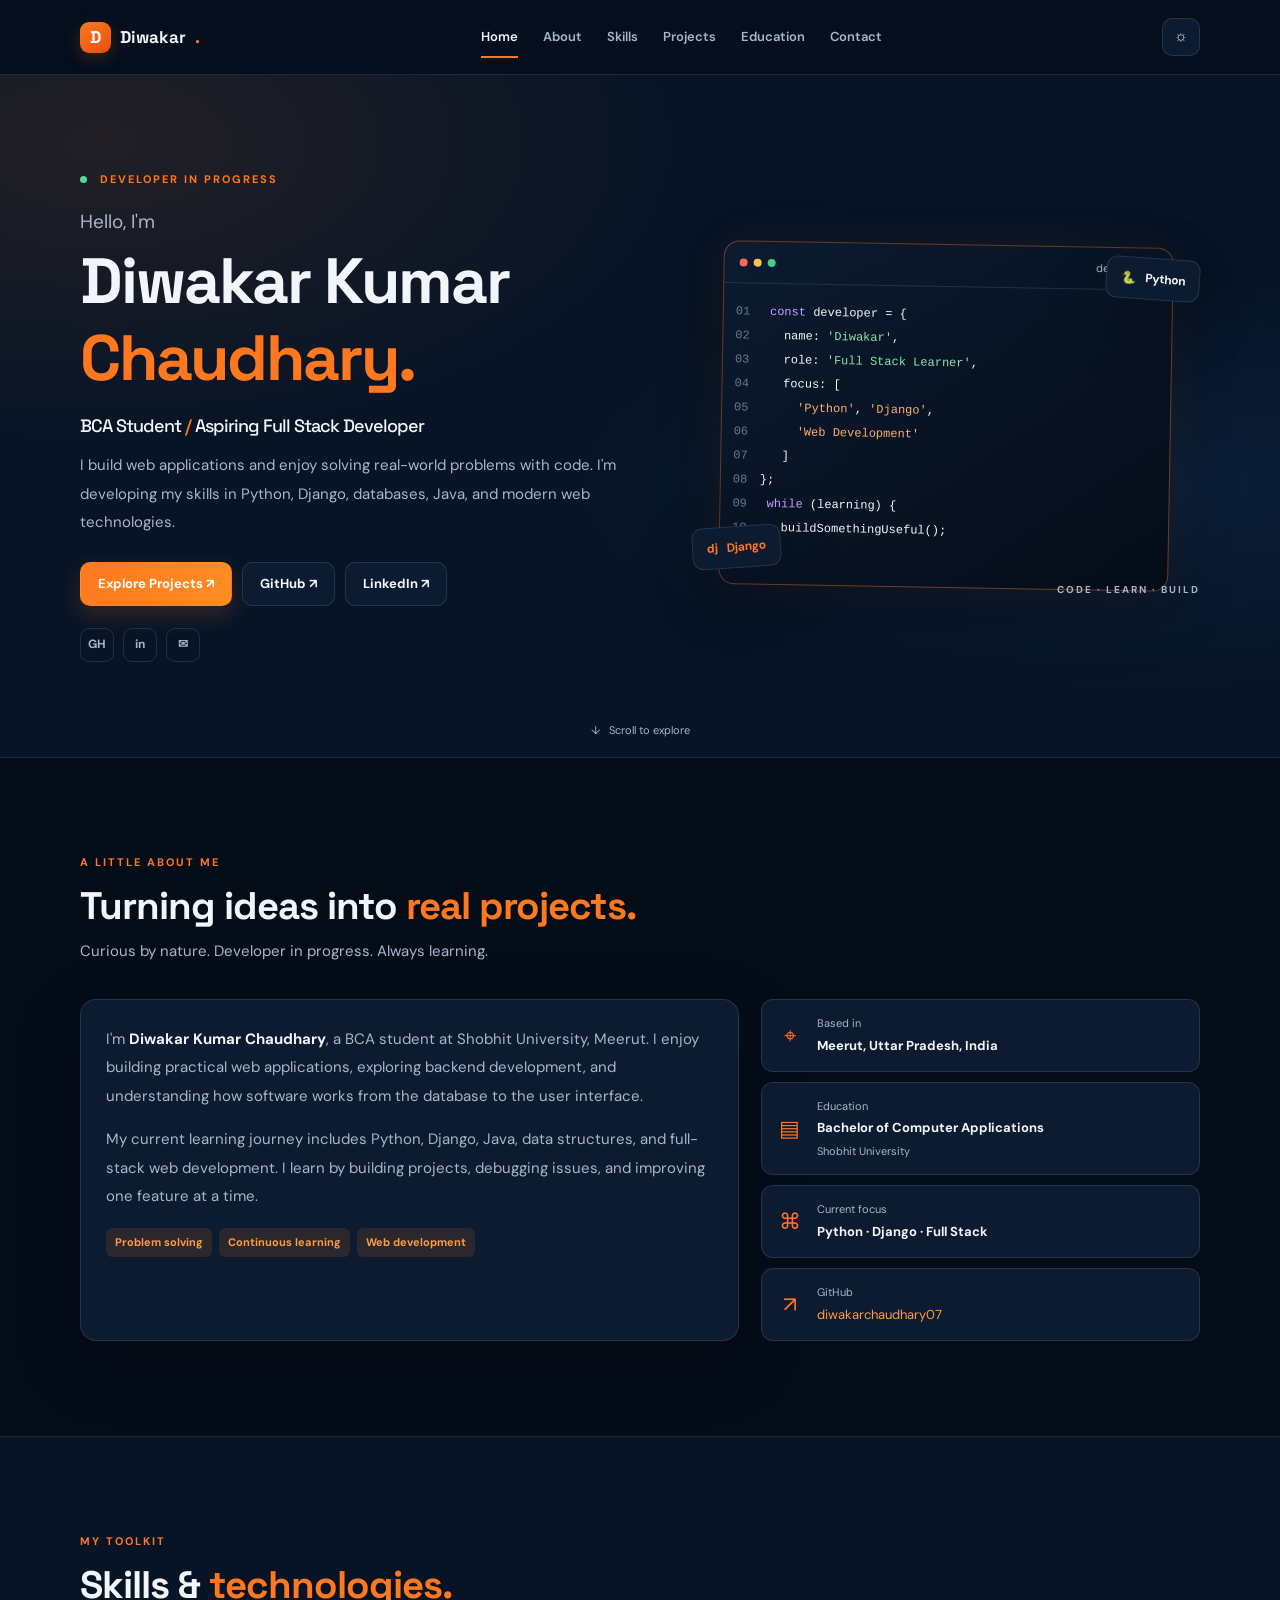
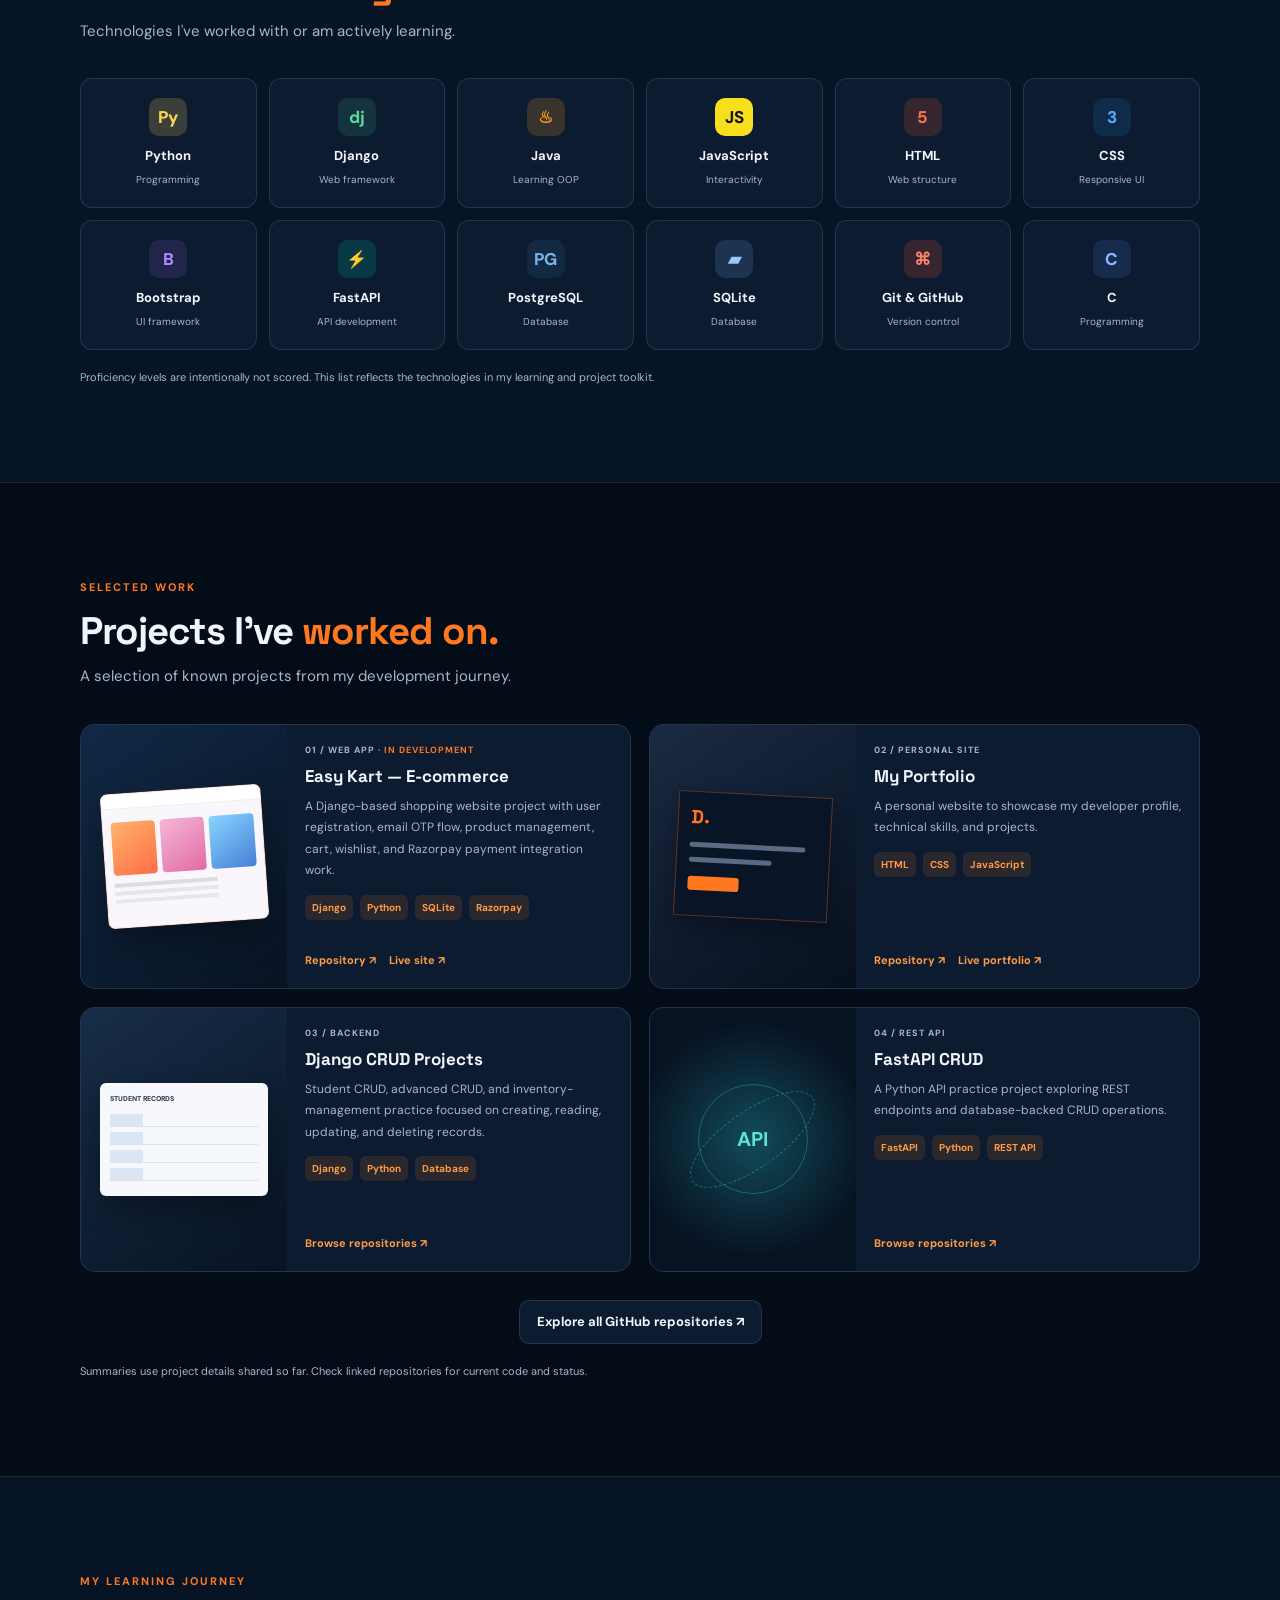
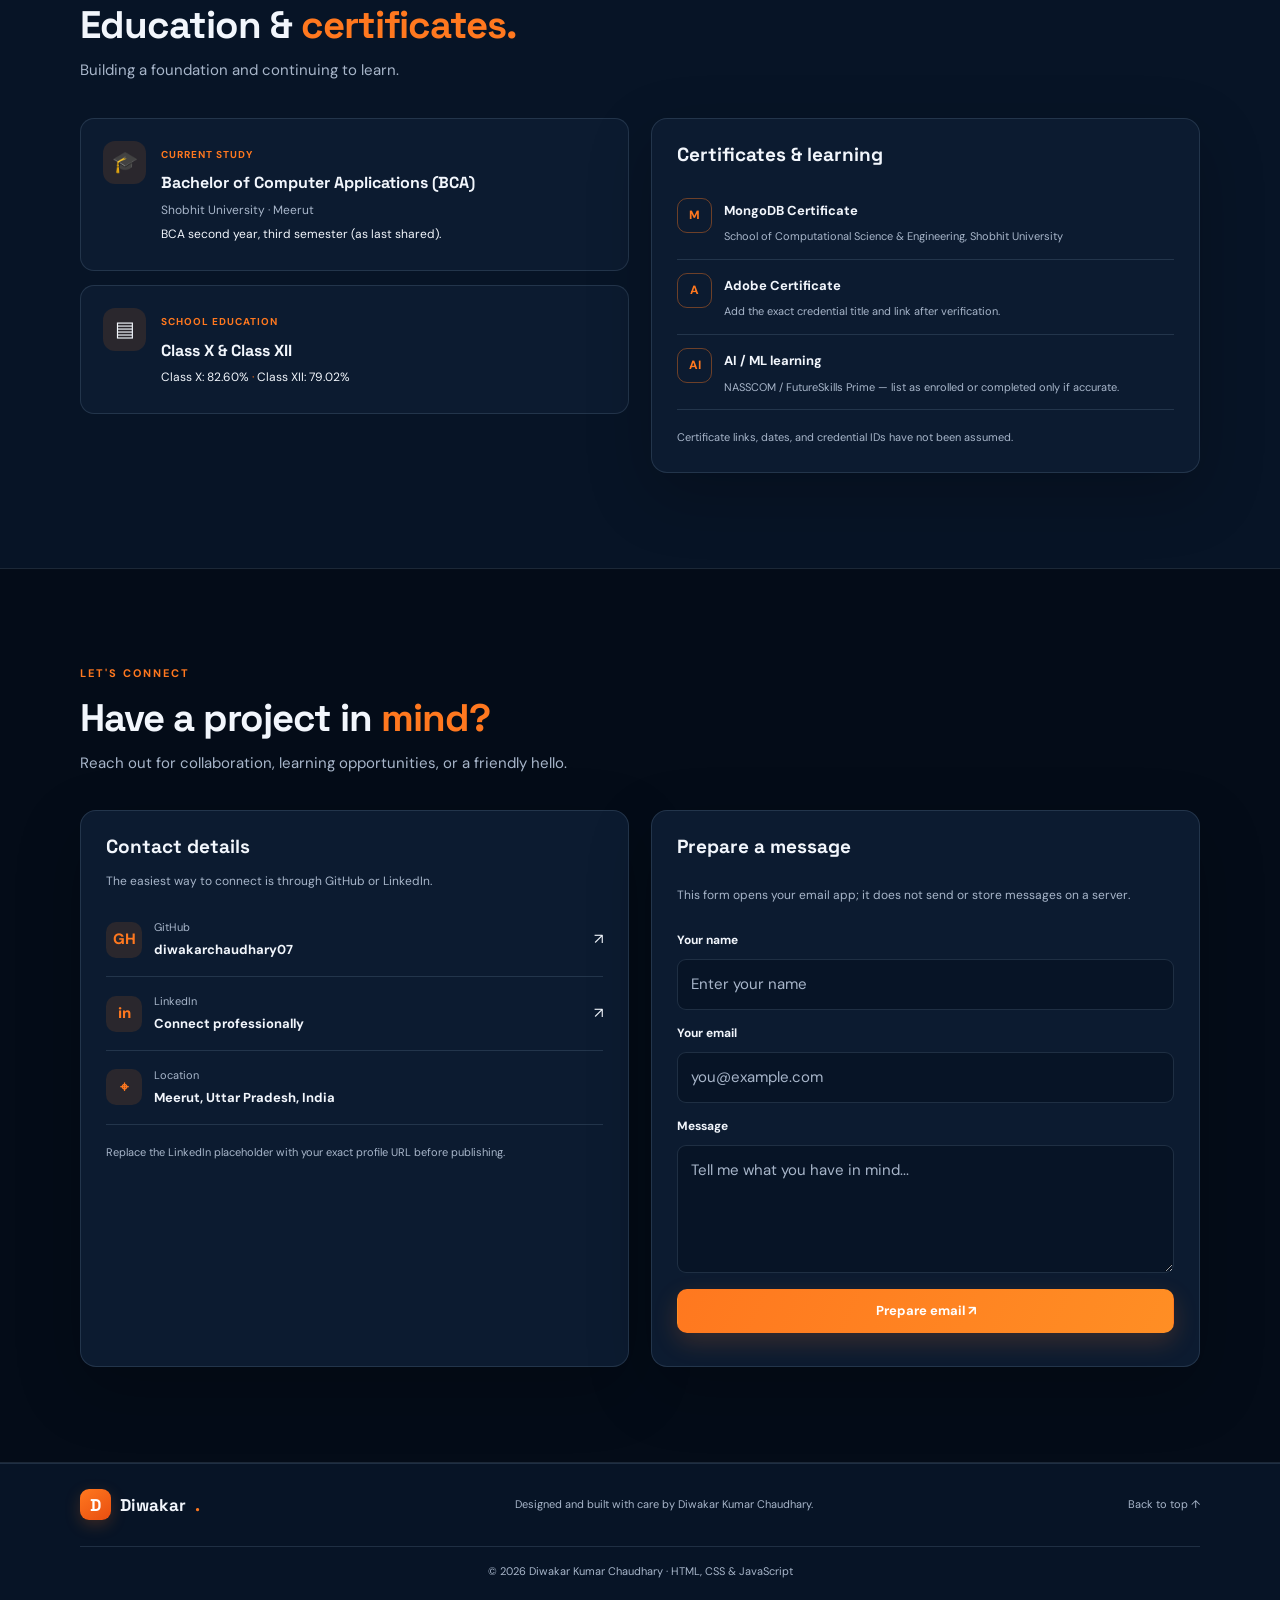
<file: index.html>
<!doctype html>
<html lang="en">
<head>
<meta charset="utf-8"><meta name="viewport" content="width=device-width,initial-scale=1">
<meta name="theme-color" content="#071426">
<meta name="description" content="Diwakar Kumar Chaudhary — BCA student and aspiring full-stack developer.">
<title>Diwakar Kumar Chaudhary | Portfolio</title>
<link rel="preconnect" href="https://fonts.googleapis.com"><link rel="preconnect" href="https://fonts.gstatic.com" crossorigin>
<link href="https://fonts.googleapis.com/css2?family=DM+Sans:wght@400;500;600;700&family=Space+Grotesk:wght@400;500;600;700&display=swap" rel="stylesheet">
<link rel="stylesheet" href="style.css"><script src="script.js" defer></script>
</head>
<body>
<div class="progress" id="progress"></div>
<header class="header"><nav class="nav wrap">
<a class="brand" href="#home"><span class="brand-mark">D</span> Diwakar<span class="orange">.</span></a>
<button class="menu" id="menu" aria-label="Toggle navigation" aria-expanded="false">☰</button>
<div class="nav-links" id="navLinks"><a class="active" href="#home">Home</a><a href="#about">About</a><a href="#skills">Skills</a><a href="#projects">Projects</a><a href="#education">Education</a><a href="#contact">Contact</a></div>
<button class="theme" id="theme" aria-label="Toggle light/dark theme">☼</button>
</nav></header>
<main>
<section class="hero section" id="home"><div class="wrap hero-grid">
<div><p class="eyebrow"><span class="dot"></span> DEVELOPER IN PROGRESS</p><p class="hello">Hello, I'm</p><h1>Diwakar Kumar<br><span class="orange">Chaudhary.</span></h1>
<h2 class="role">BCA Student <i>/</i> Aspiring Full Stack Developer</h2>
<p class="muted lead">I build web applications and enjoy solving real-world problems with code. I'm developing my skills in Python, Django, databases, Java, and modern web technologies.</p>
<div class="actions"><a class="btn primary" href="#projects">Explore Projects ↗</a><a class="btn" href="https://github.com/diwakarchaudhary07" target="_blank" rel="noreferrer">GitHub ↗</a><a class="btn" href="https://www.linkedin.com/" target="_blank" rel="noreferrer">LinkedIn ↗</a></div>
<div class="social"><a href="https://github.com/diwakarchaudhary07" target="_blank" rel="noreferrer">GH</a><a href="https://www.linkedin.com/" target="_blank" rel="noreferrer">in</a><a href="#contact">✉</a></div>
</div>
<div class="hero-art"><div class="grid-bg"></div><div class="code-card"><div class="window"><b></b><b></b><b></b><span>developer.js</span></div><pre><span>01</span> <em>const</em> developer = {
<span>02</span>   name: <strong>'Diwakar'</strong>,
<span>03</span>   role: <strong>'Full Stack Learner'</strong>,
<span>04</span>   focus: [
<span>05</span>     <i>'Python'</i>, <i>'Django'</i>,
<span>06</span>     <i>'Web Development'</i>
<span>07</span>   ]
<span>08</span>};
<span>09</span> <em>while</em> (learning) {
<span>10</span>   buildSomethingUseful();
<span>11</span> }</pre></div><div class="float float-one">🐍 &nbsp; Python</div><div class="float float-two">dj &nbsp; Django</div><p class="art-caption">CODE · LEARN · BUILD</p></div>
</div><a class="scroll" href="#about">↓ &nbsp; Scroll to explore</a></section>

<section class="section alt" id="about"><div class="wrap"><div class="heading"><p class="eyebrow">A LITTLE ABOUT ME</p><h2>Turning ideas into <span class="orange">real projects.</span></h2><p class="muted">Curious by nature. Developer in progress. Always learning.</p></div>
<div class="about-grid"><article class="panel about-copy"><p>I'm <strong>Diwakar Kumar Chaudhary</strong>, a BCA student at Shobhit University, Meerut. I enjoy building practical web applications, exploring backend development, and understanding how software works from the database to the user interface.</p><p>My current learning journey includes Python, Django, Java, data structures, and full-stack web development. I learn by building projects, debugging issues, and improving one feature at a time.</p><div class="tags"><span>Problem solving</span><span>Continuous learning</span><span>Web development</span></div></article>
<div class="facts"><div class="fact"><span>⌖</span><div><small>Based in</small><b>Meerut, Uttar Pradesh, India</b></div></div><div class="fact"><span>▤</span><div><small>Education</small><b>Bachelor of Computer Applications</b><small>Shobhit University</small></div></div><div class="fact"><span>⌘</span><div><small>Current focus</small><b>Python · Django · Full Stack</b></div></div><div class="fact"><span>↗</span><div><small>GitHub</small><a href="https://github.com/diwakarchaudhary07" target="_blank" rel="noreferrer">diwakarchaudhary07</a></div></div></div></div></div></section>

<section class="section" id="skills"><div class="wrap"><div class="heading"><p class="eyebrow">MY TOOLKIT</p><h2>Skills & <span class="orange">technologies.</span></h2><p class="muted">Technologies I've worked with or am actively learning.</p></div>
<div class="skills">
<div class="skill"><span class="skill-icon py">Py</span><b>Python</b><small>Programming</small></div><div class="skill"><span class="skill-icon dj">dj</span><b>Django</b><small>Web framework</small></div><div class="skill"><span class="skill-icon java">♨</span><b>Java</b><small>Learning OOP</small></div><div class="skill"><span class="skill-icon js">JS</span><b>JavaScript</b><small>Interactivity</small></div><div class="skill"><span class="skill-icon html">5</span><b>HTML</b><small>Web structure</small></div><div class="skill"><span class="skill-icon css">3</span><b>CSS</b><small>Responsive UI</small></div><div class="skill"><span class="skill-icon boot">B</span><b>Bootstrap</b><small>UI framework</small></div><div class="skill"><span class="skill-icon api">⚡</span><b>FastAPI</b><small>API development</small></div><div class="skill"><span class="skill-icon pg">PG</span><b>PostgreSQL</b><small>Database</small></div><div class="skill"><span class="skill-icon sql">▰</span><b>SQLite</b><small>Database</small></div><div class="skill"><span class="skill-icon git">⌘</span><b>Git & GitHub</b><small>Version control</small></div><div class="skill"><span class="skill-icon c">C</span><b>C</b><small>Programming</small></div>
</div><p class="note">Proficiency levels are intentionally not scored. This list reflects the technologies in my learning and project toolkit.</p></div></section>

<section class="section alt" id="projects"><div class="wrap"><div class="heading"><p class="eyebrow">SELECTED WORK</p><h2>Projects I've <span class="orange">worked on.</span></h2><p class="muted">A selection of known projects from my development journey.</p></div>
<div class="projects">
<article class="project featured"><div class="project-art store-art"><div class="store"><div class="store-nav"></div><div class="store-items"><i></i><i></i><i></i></div><div class="store-lines"></div></div></div><div class="project-body"><div class="project-meta">01 / WEB APP · <span>IN DEVELOPMENT</span></div><h3>Easy Kart — E-commerce</h3><p>A Django-based shopping website project with user registration, email OTP flow, product management, cart, wishlist, and Razorpay payment integration work.</p><div class="tags"><span>Django</span><span>Python</span><span>SQLite</span><span>Razorpay</span></div><div class="project-links"><a href="https://github.com/diwakarchaudhary07/E-commerce" target="_blank" rel="noreferrer">Repository ↗</a><a href="https://e-commerce-com-elz8.onrender.com/" target="_blank" rel="noreferrer">Live site ↗</a></div></div></article>
<article class="project"><div class="project-art portfolio-art"><div class="portfolio-mini"><b>D.</b><i></i><i></i><i></i></div></div><div class="project-body"><div class="project-meta">02 / PERSONAL SITE</div><h3>My Portfolio</h3><p>A personal website to showcase my developer profile, technical skills, and projects.</p><div class="tags"><span>HTML</span><span>CSS</span><span>JavaScript</span></div><div class="project-links"><a href="https://github.com/diwakarchaudhary07/my-portfolio" target="_blank" rel="noreferrer">Repository ↗</a><a href="https://diwakarchaudhary07.github.io/my-portfolio/" target="_blank" rel="noreferrer">Live portfolio ↗</a></div></div></article>
<article class="project"><div class="project-art crud-art"><div class="crud"><b>STUDENT RECORDS</b><i></i><i></i><i></i><i></i></div></div><div class="project-body"><div class="project-meta">03 / BACKEND</div><h3>Django CRUD Projects</h3><p>Student CRUD, advanced CRUD, and inventory-management practice focused on creating, reading, updating, and deleting records.</p><div class="tags"><span>Django</span><span>Python</span><span>Database</span></div><div class="project-links"><a href="https://github.com/diwakarchaudhary07?tab=repositories" target="_blank" rel="noreferrer">Browse repositories ↗</a></div></div></article>
<article class="project"><div class="project-art api-art"><div class="api-orbit"></div><b>API</b></div><div class="project-body"><div class="project-meta">04 / REST API</div><h3>FastAPI CRUD</h3><p>A Python API practice project exploring REST endpoints and database-backed CRUD operations.</p><div class="tags"><span>FastAPI</span><span>Python</span><span>REST API</span></div><div class="project-links"><a href="https://github.com/diwakarchaudhary07?tab=repositories" target="_blank" rel="noreferrer">Browse repositories ↗</a></div></div></article>
</div><div class="center"><a class="btn" href="https://github.com/diwakarchaudhary07?tab=repositories" target="_blank" rel="noreferrer">Explore all GitHub repositories ↗</a></div><p class="note">Summaries use project details shared so far. Check linked repositories for current code and status.</p></div></section>

<section class="section" id="education"><div class="wrap"><div class="heading"><p class="eyebrow">MY LEARNING JOURNEY</p><h2>Education & <span class="orange">certificates.</span></h2><p class="muted">Building a foundation and continuing to learn.</p></div>
<div class="education-grid"><div class="timeline"><article class="timeline-item"><span class="timeline-icon">🎓</span><div><small class="orange">CURRENT STUDY</small><h3>Bachelor of Computer Applications (BCA)</h3><p class="muted">Shobhit University · Meerut</p><p>BCA second year, third semester (as last shared).</p></div></article><article class="timeline-item"><span class="timeline-icon">▤</span><div><small class="orange">SCHOOL EDUCATION</small><h3>Class X & Class XII</h3><p>Class X: 82.60% <span class="orange">·</span> Class XII: 79.02%</p></div></article></div>
<div class="panel certificates"><h3>Certificates & learning</h3><div class="cert"><span>M</span><div><b>MongoDB Certificate</b><p>School of Computational Science & Engineering, Shobhit University</p></div></div><div class="cert"><span>A</span><div><b>Adobe Certificate</b><p>Add the exact credential title and link after verification.</p></div></div><div class="cert"><span>AI</span><div><b>AI / ML learning</b><p>NASSCOM / FutureSkills Prime — list as enrolled or completed only if accurate.</p></div></div><p class="note">Certificate links, dates, and credential IDs have not been assumed.</p></div></div></div></section>

<section class="section alt" id="contact"><div class="wrap"><div class="heading"><p class="eyebrow">LET'S CONNECT</p><h2>Have a project in <span class="orange">mind?</span></h2><p class="muted">Reach out for collaboration, learning opportunities, or a friendly hello.</p></div>
<div class="contact-grid"><div class="panel contact-info"><h3>Contact details</h3><p class="muted">The easiest way to connect is through GitHub or LinkedIn.</p><a class="contact-row" href="https://github.com/diwakarchaudhary07" target="_blank" rel="noreferrer"><span>GH</span><div><small>GitHub</small><b>diwakarchaudhary07</b></div>↗</a><a class="contact-row" href="https://www.linkedin.com/" target="_blank" rel="noreferrer"><span>in</span><div><small>LinkedIn</small><b>Connect professionally</b></div>↗</a><div class="contact-row"><span>⌖</span><div><small>Location</small><b>Meerut, Uttar Pradesh, India</b></div></div><p class="note">Replace the LinkedIn placeholder with your exact profile URL before publishing.</p></div>
<form class="panel contact-form" id="contactForm"><h3>Prepare a message</h3><p class="muted form-note">This form opens your email app; it does not send or store messages on a server.</p><label for="name">Your name</label><input id="name" name="name" required maxlength="80" placeholder="Enter your name"><label for="email">Your email</label><input id="email" name="email" type="email" required maxlength="120" placeholder="you@example.com"><label for="message">Message</label><textarea id="message" name="message" required maxlength="2000" rows="4" placeholder="Tell me what you have in mind..."></textarea><button class="btn primary" type="submit">Prepare email ↗</button><p id="feedback" class="feedback" aria-live="polite"></p></form></div></div></section>
</main>
<footer class="footer"><div class="wrap footer-top"><a class="brand" href="#home"><span class="brand-mark">D</span> Diwakar<span class="orange">.</span></a><p>Designed and built with care by Diwakar Kumar Chaudhary.</p><a href="#home">Back to top ↑</a></div><div class="wrap copyright">© <span id="year"></span> Diwakar Kumar Chaudhary · HTML, CSS & JavaScript</div></footer>
<button class="back-top" id="backTop" aria-label="Back to top">↑</button>
</body></html>
</file>
<file: style.css>
:root{--bg:#071426;--deep:#040c18;--panel:#0c1b30;--panel2:#10243c;--line:rgba(155,183,215,.16);--text:#f2f6fc;--muted:#a8b6ca;--orange:#ff781f;--orange2:#ff9c43;--soft:rgba(255,120,31,.12);--header:rgba(5,15,29,.86);--shadow:0 22px 65px rgba(0,0,0,.22)} 
.light{--bg:#f5f7fb;--deep:#edf1f8;--panel:#fff;--panel2:#f0f4fa;--line:rgba(28,48,76,.14);--text:#132238;--muted:#596a80;--orange:#e96510;--orange2:#f18a32;--soft:rgba(233,101,16,.1);--header:rgba(248,250,253,.9);--shadow:0 22px 65px rgba(31,54,84,.1)}
*{box-sizing:border-box}html{scroll-behavior:smooth;scroll-padding-top:88px}body{margin:0;background:var(--bg);color:var(--text);font:15px/1.7 'DM Sans',sans-serif;transition:background .25s,color .25s}a{color:inherit;text-decoration:none}button,input,textarea{font:inherit}a:focus-visible,button:focus-visible,input:focus-visible,textarea:focus-visible{outline:2px solid var(--orange);outline-offset:3px}.wrap{width:min(1120px,calc(100% - 42px));margin:auto}.progress{height:3px;position:fixed;top:0;left:0;width:0;background:linear-gradient(90deg,var(--orange),#ffc06d);z-index:1000}.header{position:sticky;top:0;z-index:100;background:var(--header);backdrop-filter:blur(16px);border-bottom:1px solid var(--line)}.nav{min-height:74px;display:flex;align-items:center;justify-content:space-between;gap:25px}.brand{display:inline-flex;align-items:center;gap:9px;font:700 17px 'Space Grotesk',sans-serif;white-space:nowrap}.brand-mark{width:31px;height:31px;display:grid;place-items:center;border-radius:9px;color:white;background:linear-gradient(145deg,var(--orange),#e84e10);box-shadow:0 5px 16px #ff781f35}.orange{color:var(--orange)}.nav-links{display:flex;align-items:center;gap:25px}.nav-links a{font-size:13px;font-weight:600;color:var(--muted);position:relative}.nav-links a:hover,.nav-links a.active{color:var(--text)}.nav-links a.active:after{content:'';height:2px;background:var(--orange);position:absolute;left:0;right:0;bottom:-10px}.theme,.menu{height:38px;min-width:38px;border:1px solid var(--line);background:var(--panel);color:var(--text);border-radius:10px;cursor:pointer}.menu{display:none}.section{padding:95px 0;position:relative;overflow:hidden}.alt{background:var(--deep);border-block:1px solid var(--line)}.hero{min-height:620px;display:flex;align-items:center;background:radial-gradient(ellipse at 8% 10%,#ff781f1c,transparent 35%),radial-gradient(ellipse at 90% 60%,#225d9e25,transparent 36%),var(--bg)}.hero-grid{display:grid;grid-template-columns:1.05fr .95fr;align-items:center;gap:50px}.eyebrow{font-size:11px;letter-spacing:2px;font-weight:700;color:var(--orange);margin:0 0 17px}.dot{display:inline-block;width:7px;height:7px;border-radius:50%;background:#57d99a;margin-right:8px}.hello{color:var(--muted);font-size:19px;margin:0}h1,h2,h3{font-family:'Space Grotesk',sans-serif;line-height:1.2}h1{font-size:clamp(42px,5vw,65px);letter-spacing:-2px;margin:5px 0 18px}h2{font-size:clamp(29px,3vw,39px);letter-spacing:-1px;margin:0}h3{font-size:19px;margin:0 0 10px}.role{font-size:18px;font-weight:500;margin:0 0 13px}.role i{color:var(--orange);font-style:normal}.muted{color:var(--muted)}.lead{max-width:540px;line-height:1.9}.actions{display:flex;flex-wrap:wrap;gap:10px;margin-top:25px}.btn{min-height:44px;padding:0 17px;display:inline-flex;align-items:center;justify-content:center;gap:8px;border-radius:10px;border:1px solid var(--line);background:var(--panel);color:var(--text);font-size:13px;font-weight:700;cursor:pointer;transition:.2s}.btn:hover{transform:translateY(-3px);border-color:var(--orange)}.btn.primary{background:linear-gradient(115deg,var(--orange),#ff8e24);border-color:transparent;color:#fff;box-shadow:0 9px 24px #ff781f30}.social{display:flex;gap:9px;margin-top:22px}.social a{width:34px;height:34px;display:grid;place-items:center;border:1px solid var(--line);border-radius:9px;color:var(--muted);font-size:12px;font-weight:700}.social a:hover{color:var(--orange);border-color:var(--orange)}.hero-art{min-height:385px;display:grid;place-items:center;position:relative}.grid-bg{position:absolute;inset:0;background-image:linear-gradient(var(--line) 1px,transparent 1px),linear-gradient(90deg,var(--line) 1px,transparent 1px);background-size:28px 28px;mask-image:radial-gradient(ellipse,black,transparent 72%)}.code-card{position:relative;width:min(100%,450px);background:linear-gradient(145deg,var(--panel),var(--deep));border:1px solid #ff781f66;border-radius:16px;box-shadow:var(--shadow),0 0 50px #ff781f12;transform:rotate(1deg);overflow:hidden}.window{height:42px;display:flex;align-items:center;gap:6px;padding:0 15px;border-bottom:1px solid var(--line);color:var(--muted);font-size:11px}.window b{height:8px;width:8px;border-radius:50%;background:#ff655a}.window b:nth-child(2){background:#ffc14f}.window b:nth-child(3){background:#47cc8b}.window span{margin-left:auto}.code-card pre{padding:16px 12px 20px;margin:0;overflow:auto;font:12px/2 Consolas,monospace;color:var(--text)}.code-card pre span{color:#667991;display:inline-block;width:27px}.code-card pre em{color:#c5a2ff;font-style:normal}.code-card pre strong{color:#8ee3ad;font-weight:400}.code-card pre i{color:#ffad6d;font-style:normal}.float{position:absolute;background:var(--panel);border:1px solid var(--line);box-shadow:var(--shadow);padding:10px 14px;border-radius:11px;font-size:12px;font-weight:700}.float-one{top:35px;right:0;transform:rotate(4deg)}.float-two{bottom:40px;left:0;transform:rotate(-4deg);color:var(--orange)}.art-caption{position:absolute;right:0;bottom:0;font-size:10px;letter-spacing:2px;color:var(--muted);font-weight:700}.scroll{position:absolute;bottom:17px;left:50%;transform:translateX(-50%);font-size:11px;color:var(--muted)}.heading{margin-bottom:34px}.heading .eyebrow{margin-bottom:12px}.heading>p:last-child{margin:10px 0 0}.about-grid{display:grid;grid-template-columns:1.2fr .8fr;gap:22px}.panel{background:var(--panel);border:1px solid var(--line);border-radius:16px;padding:25px;box-shadow:var(--shadow)}.about-copy p{margin:0 0 15px;color:var(--muted);line-height:1.9}.about-copy strong{color:var(--text)}.tags{display:flex;flex-wrap:wrap;gap:7px;margin-top:17px}.tags span{font-size:11px;font-weight:700;color:var(--orange2);background:var(--soft);padding:5px 9px;border-radius:6px}.facts{display:grid;gap:10px}.fact{display:flex;gap:13px;align-items:center;background:var(--panel);border:1px solid var(--line);border-radius:12px;padding:14px}.fact>span{color:var(--orange);font-size:22px;min-width:28px;text-align:center}.fact div{display:grid;gap:2px}.fact small,.contact-row small{font-size:11px;color:var(--muted)}.fact b,.fact a{font-size:13px;overflow-wrap:anywhere}.fact a{color:var(--orange2)}.skills{display:grid;grid-template-columns:repeat(6,1fr);gap:12px}.skill{min-height:130px;display:flex;flex-direction:column;align-items:center;justify-content:center;text-align:center;gap:4px;background:var(--panel);border:1px solid var(--line);border-radius:12px;transition:.2s}.skill:hover{transform:translateY(-4px);border-color:var(--orange)}.skill-icon{width:38px;height:38px;display:grid;place-items:center;border-radius:10px;font-weight:800;font-size:17px;margin-bottom:5px}.py{background:#ffda6830;color:#ffd45a}.dj{background:#54d39b22;color:#5ad6a0}.java{background:#f8982030;color:#f89820}.js{background:#f7df1e;color:#161616}.html{background:#e34f2630;color:#ff704a}.css{background:#1572b630;color:#56aaff}.boot{background:#7952b330;color:#ad8aff}.api{background:#00b9a730;color:#42ddcb}.pg{background:#33679130;color:#75b5eb}.sql{background:#6c9bd230;color:#9cc8ff}.git{background:#f0503230;color:#ff8067}.c{background:#4778c730;color:#8bb5ff}.skill b{font-size:13px}.skill small{font-size:10px;color:var(--muted)}.note{font-size:11px;color:var(--muted);margin:18px 0 0}.projects{display:grid;grid-template-columns:repeat(2,minmax(0,1fr));gap:18px}.project{display:grid;grid-template-columns:.75fr 1.25fr;min-height:265px;background:var(--panel);border:1px solid var(--line);border-radius:15px;overflow:hidden;transition:.2s}.project:hover{border-color:#ff781f88;transform:translateY(-3px)}.project-art{min-height:100%;display:grid;place-items:center;position:relative;overflow:hidden;background:linear-gradient(140deg,#112945,#081323)}.store{width:78%;height:135px;border:1px solid #ff9b624f;border-radius:7px;background:#f9f7fb;overflow:hidden;transform:rotate(-4deg);box-shadow:0 15px 35px #0005}.store-nav{height:15px;background:#fff;border-bottom:1px solid #eee}.store-items{display:flex;gap:5px;padding:13px 8px 8px}.store-items i{height:53px;flex:1;border-radius:4px;background:linear-gradient(145deg,#ffb36b,#ff6d47)}.store-items i:nth-child(2){background:linear-gradient(145deg,#f3b7d6,#e46aa4)}.store-items i:nth-child(3){background:linear-gradient(145deg,#88d6ff,#477ed8)}.store-lines{height:4px;width:65%;margin:0 8px;background:#d9dce6;box-shadow:0 8px #e5e7ed,0 16px #e5e7ed}.portfolio-art{background:linear-gradient(145deg,#1b2942,#07101f)}.portfolio-mini{width:75%;height:125px;border:1px solid #ff781f55;background:#091526;padding:12px;box-shadow:0 10px 24px #0005;transform:rotate(3deg)}.portfolio-mini b{color:var(--orange);font:700 19px 'Space Grotesk'}.portfolio-mini i{display:block;height:5px;width:90%;margin-top:10px;background:#5a6a82;border-radius:3px}.portfolio-mini i:nth-of-type(2){width:65%}.portfolio-mini i:nth-of-type(3){width:40%;height:14px;background:var(--orange);margin-top:14px}.crud-art{background:linear-gradient(145deg,#172d47,#081323)}.crud{width:82%;background:#f6f8fb;border-radius:6px;padding:10px;box-shadow:0 12px 28px #0005;color:#26354b;font-size:7px}.crud b{display:block;font-size:7px;margin-bottom:9px}.crud i{display:block;height:13px;margin:5px 0;border-bottom:1px solid #dce2eb;background:linear-gradient(90deg,#dbe5f3 22%,transparent 22%)}.api-art{background:radial-gradient(circle,#124b59,#071323 70%);color:#5de4d3;font-size:20px;font-weight:800}.api-orbit{position:absolute;width:110px;height:110px;border:1px solid #36d6c755;border-radius:50%}.api-art:after{content:'';position:absolute;width:145px;height:55px;border:1px dashed #36d6c766;border-radius:50%;transform:rotate(-35deg)}.project-body{padding:18px;display:flex;flex-direction:column;align-items:flex-start}.project-meta{font-size:9px;letter-spacing:1px;font-weight:700;color:var(--muted);margin-bottom:8px}.project-meta span{color:var(--orange)}.project h3{font-size:17px;margin:0 0 9px}.project p{font-size:12px;line-height:1.8;color:var(--muted);margin:0}.project .tags{margin-top:13px}.project .tags span{font-size:10px;padding:4px 7px}.project-links{display:flex;flex-wrap:wrap;gap:13px;margin-top:auto;padding-top:16px}.project-links a{font-size:11px;font-weight:700;color:var(--orange2)}.center{text-align:center;margin-top:28px}.education-grid{display:grid;grid-template-columns:1fr 1fr;gap:22px}.timeline{display:grid;align-content:start;gap:14px}.timeline-item{display:flex;gap:15px;padding:22px;background:var(--panel);border:1px solid var(--line);border-radius:14px}.timeline-icon{width:43px;height:43px;flex:0 0 auto;display:grid;place-items:center;border-radius:12px;background:var(--soft);font-size:21px}.timeline-item small{font-size:10px;letter-spacing:1px;font-weight:700}.timeline-item h3{font-size:16px;margin:7px 0}.timeline-item p{font-size:12px;margin:4px 0}.certificates h3{margin-bottom:18px}.cert{display:flex;gap:12px;padding:13px 0;border-bottom:1px solid var(--line)}.cert>span{width:35px;height:35px;display:grid;place-items:center;border:1px solid #ff781f66;border-radius:10px;color:var(--orange);font-weight:800;font-size:12px;flex:0 0 auto}.cert b{font-size:13px}.cert p{font-size:11px;color:var(--muted);margin:4px 0 0}.contact-grid{display:grid;grid-template-columns:1fr 1fr;gap:22px}.contact-info>h3,.contact-form>h3{margin-bottom:6px}.contact-info>.muted,.form-note{font-size:12px}.contact-row{display:flex;align-items:center;gap:12px;padding:15px 0;border-bottom:1px solid var(--line)}.contact-row>span:first-child{width:36px;height:36px;display:grid;place-items:center;border-radius:10px;background:var(--soft);color:var(--orange);font-weight:800}.contact-row div{display:grid;flex:1;gap:2px}.contact-row b{font-size:13px}.contact-row>span:last-child{color:var(--orange)}.contact-form{display:flex;flex-direction:column;gap:8px}.contact-form label{font-size:12px;font-weight:700;margin-top:5px}.contact-form input,.contact-form textarea{width:100%;background:var(--bg);color:var(--text);border:1px solid var(--line);border-radius:9px;padding:12px 13px;resize:vertical}.contact-form input::placeholder,.contact-form textarea::placeholder{color:var(--muted)}.contact-form .btn{margin-top:8px}.feedback{font-size:12px;color:var(--orange);margin:0}.footer{border-top:1px solid var(--line);background:var(--bg)}.footer-top{min-height:82px;display:flex;align-items:center;justify-content:space-between;gap:20px}.footer-top p,.footer-top>a:last-child,.copyright{font-size:11px;color:var(--muted)}.copyright{padding:15px 0 20px;border-top:1px solid var(--line);text-align:center}.back-top{position:fixed;right:20px;bottom:20px;width:42px;height:42px;border:1px solid var(--line);border-radius:12px;background:var(--panel);color:var(--orange);font-size:20px;cursor:pointer;opacity:0;pointer-events:none;transform:translateY(8px);transition:.2s}.back-top.show{opacity:1;pointer-events:auto;transform:none}
@media(max-width:900px){.nav-links{gap:15px}.hero-grid{gap:25px}.skills{grid-template-columns:repeat(4,1fr)}.project{grid-template-columns:1fr}.project-art{min-height:150px}.project-body{min-height:240px}}
@media(max-width:700px){.wrap{width:min(100% - 30px,560px)}.nav{min-height:66px;gap:10px}.brand{font-size:15px;margin-right:auto}.menu{display:block}.theme{min-width:36px}.nav-links{display:none;position:absolute;top:66px;left:0;right:0;background:var(--panel);border-bottom:1px solid var(--line);padding:16px 22px 20px;flex-direction:column;align-items:stretch;gap:0}.nav-links.open{display:flex}.nav-links a{padding:11px 4px}.nav-links a.active:after{left:auto;bottom:10px;width:24px}.section{padding:70px 0}.hero{min-height:auto;padding:72px 0 80px}.hero-grid{grid-template-columns:1fr;gap:30px}.hero-art{min-height:300px}.code-card{max-width:420px}.float-one{right:0;top:14px}.float-two{left:0;bottom:22px}.art-caption{bottom:-8px}.scroll{display:none}h1{font-size:clamp(42px,12vw,58px)}.role{font-size:16px}.about-grid,.education-grid,.contact-grid{grid-template-columns:1fr}.skills{grid-template-columns:repeat(3,1fr)}.projects{grid-template-columns:1fr}.project{grid-template-columns:.75fr 1.25fr}.project-art{min-height:100%}.project-body{min-height:260px}.heading{margin-bottom:25px}.footer-top{padding:18px 0;flex-wrap:wrap}.footer-top p{order:3;width:100%;margin:0}.panel{padding:20px}}
@media(max-width:430px){.actions .btn{flex:1 1 auto}.actions .btn:first-child{flex-basis:100%}.skills{grid-template-columns:repeat(2,1fr)}.project{grid-template-columns:1fr}.project-art{min-height:160px}.project-body{min-height:0}.project-links{margin-top:8px}.hero-art{min-height:285px}.code-card pre{font-size:10px}.fact b,.fact a{font-size:12px}}
@media(prefers-reduced-motion:reduce){html{scroll-behavior:auto}*,*::before,*::after{transition:none!important;animation:none!important}}
</file>
